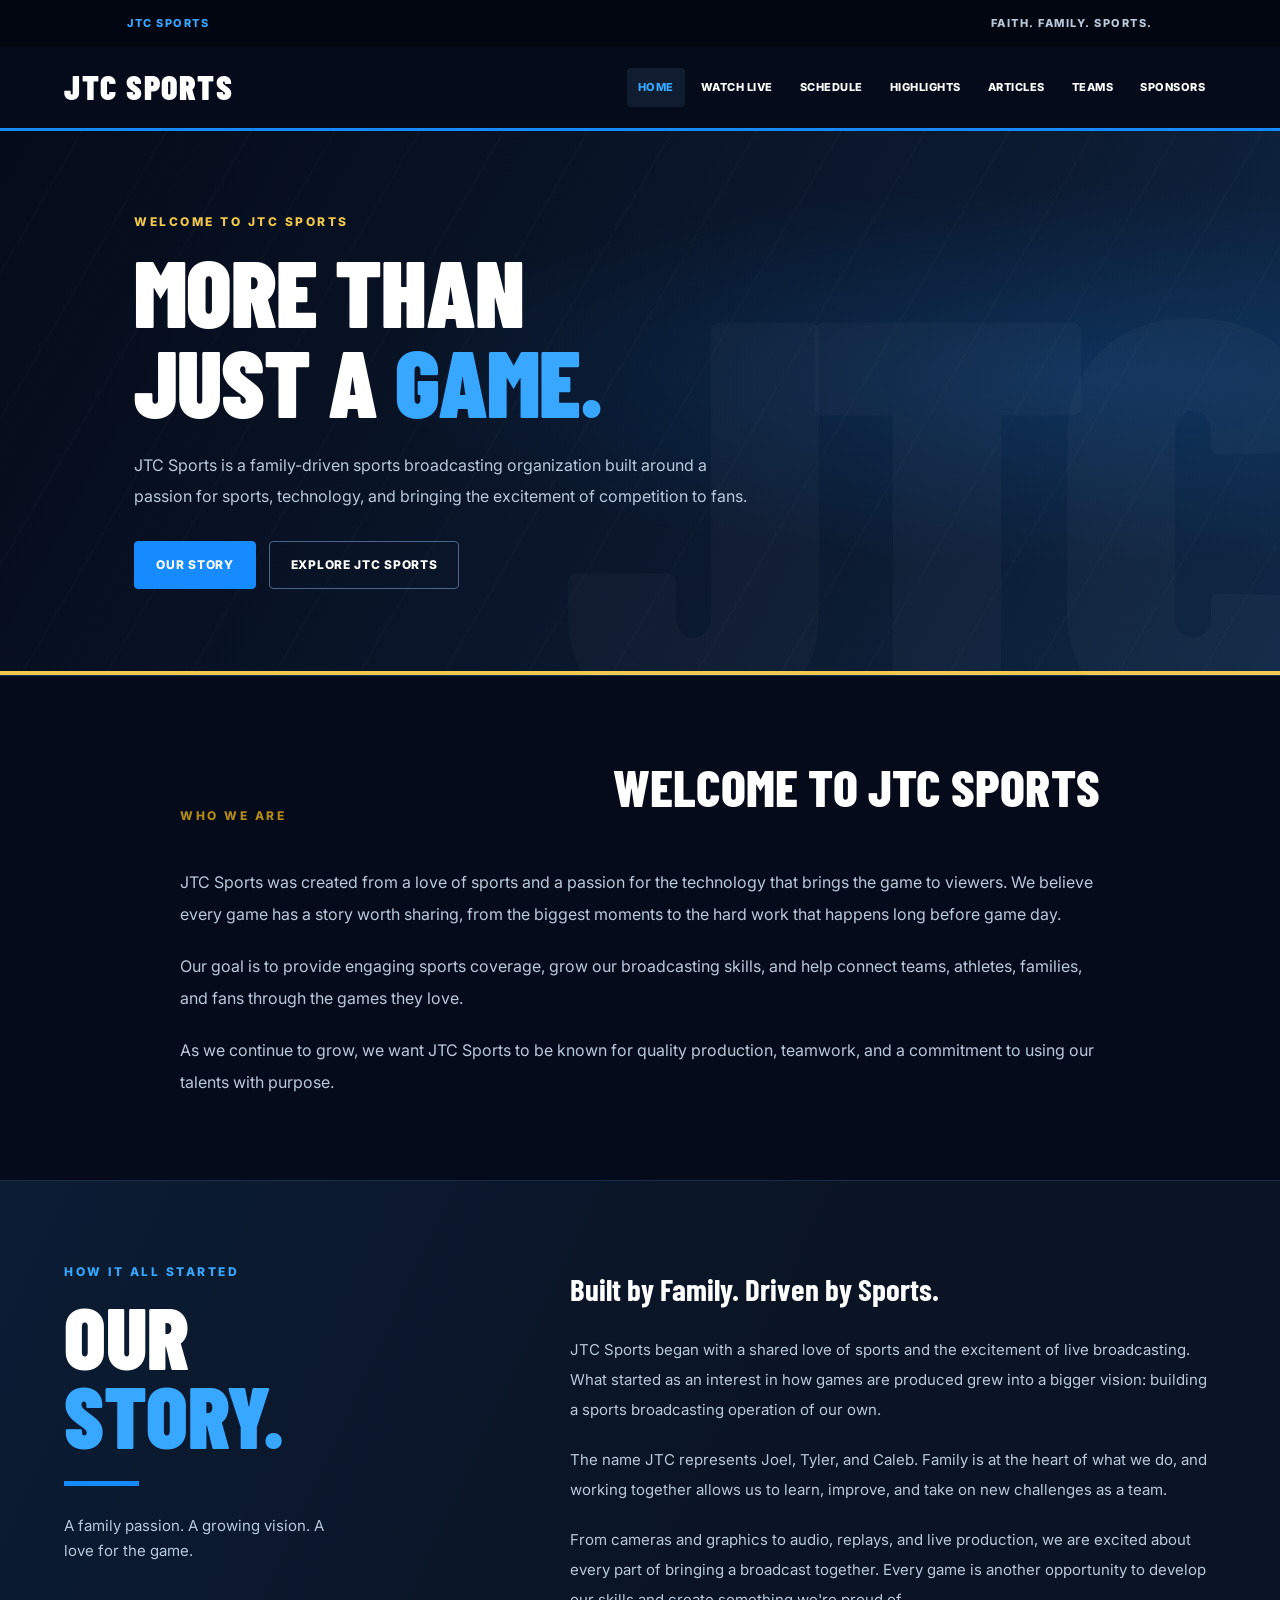
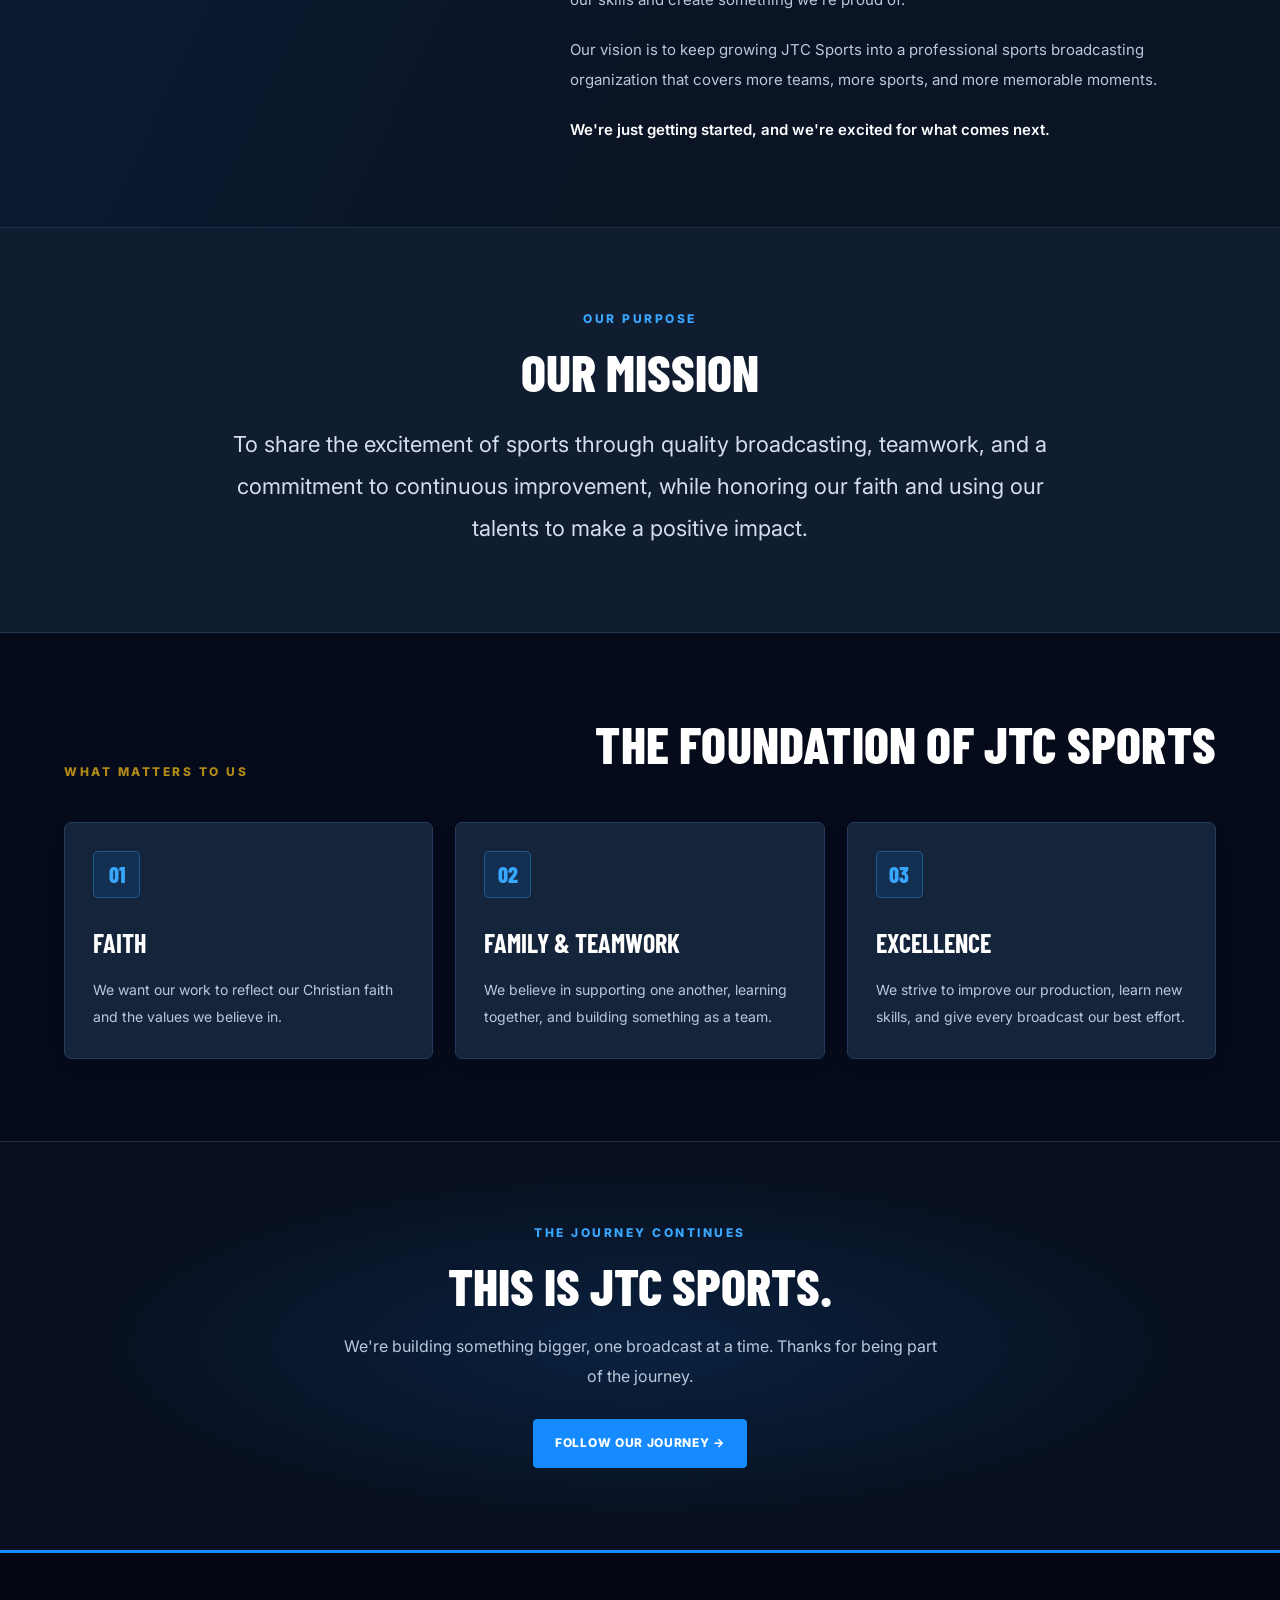
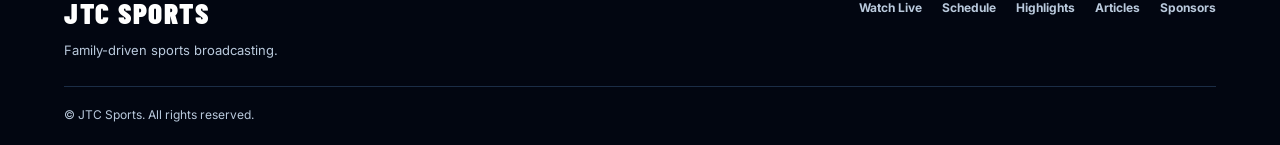
<file: index.html>
<!DOCTYPE html>
<html lang="en">
<head>
  <meta charset="UTF-8">
  <meta name="viewport" content="width=device-width, initial-scale=1.0">
  <meta name="theme-color" content="#050b1a">

  <title>JTC Sports | Our Story</title>

  <meta
    name="description"
    content="Learn about JTC Sports, our mission, our story, and our passion for sports broadcasting."
  >

  <link rel="preconnect" href="https://fonts.googleapis.com">
  <link rel="preconnect" href="https://fonts.gstatic.com" crossorigin>

  <link
    href="https://fonts.googleapis.com/css2?family=Barlow+Condensed:wght@600;700;800;900&family=Inter:wght@400;500;600;700;800&display=swap"
    rel="stylesheet"
  >

  <link rel="stylesheet" href="style.css">
</head>

<body>

  <!-- TOP BAR -->
  <div class="top-strip">
    <div class="container top-strip-inner">
      <span>JTC SPORTS</span>
      <span>FAITH. FAMILY. SPORTS.</span>
    </div>
  </div>

  <!-- HEADER -->
  <header class="site-header">
    <a class="brand" href="index.html" aria-label="JTC Sports Home">
      <span class="brand-name">JTC SPORTS</span>
    </a>

    <button
      class="mobile-menu-button"
      id="mobile-menu-button"
      type="button"
      aria-label="Toggle navigation"
      aria-expanded="false"
    >
      ☰ MENU
    </button>

    <nav class="main-nav" id="main-nav" aria-label="Main navigation">
      <a class="active" href="index.html">Home</a>
      <a href="watch-live.html">Watch Live</a>
      <a href="schedule.html">Schedule</a>
      <a href="highlights.html">Highlights</a>
      <a href="articles.html">Articles</a>
      <a href="teams.html">Teams</a>
      <a href="sponsors.html">Sponsors</a>
    </nav>
  </header>

  <main>

    <!-- INTRODUCTION -->
    <section class="hero">
      <div class="hero-overlay"></div>

      <div class="container hero-content">
        <p class="eyebrow">WELCOME TO JTC SPORTS</p>

        <h1>
          MORE THAN<br>
          JUST A <span>GAME.</span>
        </h1>

        <p class="hero-description">
          JTC Sports is a family-driven sports broadcasting organization
          built around a passion for sports, technology, and bringing
          the excitement of competition to fans.
        </p>

        <div class="hero-actions">
          <a class="button button-primary" href="#our-story">
            OUR STORY
          </a>

          <a class="button button-outline" href="watch-live.html">
            EXPLORE JTC SPORTS
          </a>
        </div>
      </div>
    </section>

    <!-- INTRODUCTION TO JTC SPORTS -->
    <section class="section">
      <div class="container intro-section">

        <div class="section-heading">
          <p class="eyebrow">WHO WE ARE</p>
          <h2>WELCOME TO JTC SPORTS</h2>
        </div>

        <div class="intro-copy">
          <p>
            JTC Sports was created from a love of sports and a passion
            for the technology that brings the game to viewers. We believe
            every game has a story worth sharing, from the biggest moments
            to the hard work that happens long before game day.
          </p>

          <p>
            Our goal is to provide engaging sports coverage, grow our
            broadcasting skills, and help connect teams, athletes,
            families, and fans through the games they love.
          </p>

          <p>
            As we continue to grow, we want JTC Sports to be known for
            quality production, teamwork, and a commitment to using our
            talents with purpose.
          </p>
        </div>

      </div>
    </section>

    <!-- OUR STORY -->
    <section class="section story-section" id="our-story">
      <div class="container story-layout">

        <div class="story-heading">
          <p class="eyebrow">HOW IT ALL STARTED</p>
          <h2>OUR<br><span>STORY.</span></h2>

          <div class="story-accent"></div>

          <p class="story-tagline">
            A family passion. A growing vision. A love for the game.
          </p>
        </div>

        <div class="story-copy">
          <h3>Built by Family. Driven by Sports.</h3>

          <p>
            JTC Sports began with a shared love of sports and the
            excitement of live broadcasting. What started as an interest
            in how games are produced grew into a bigger vision: building
            a sports broadcasting operation of our own.
          </p>

          <p>
            The name JTC represents Joel, Tyler, and Caleb. Family is at
            the heart of what we do, and working together allows us to
            learn, improve, and take on new challenges as a team.
          </p>

          <p>
            From cameras and graphics to audio, replays, and live
            production, we are excited about every part of bringing a
            broadcast together. Every game is another opportunity to
            develop our skills and create something we're proud of.
          </p>

          <p>
            Our vision is to keep growing JTC Sports into a professional
            sports broadcasting organization that covers more teams,
            more sports, and more memorable moments.
          </p>

          <p>
            We're just getting started, and we're excited for what
            comes next.
          </p>
        </div>

      </div>
    </section>

    <!-- OUR MISSION -->
    <section class="section mission-section">
      <div class="container mission-content">

        <p class="eyebrow">OUR PURPOSE</p>

        <h2>OUR MISSION</h2>

        <p class="mission-statement">
          To share the excitement of sports through quality broadcasting,
          teamwork, and a commitment to continuous improvement, while
          honoring our faith and using our talents to make a positive impact.
        </p>

      </div>
    </section>

    <!-- WHAT WE BELIEVE -->
    <section class="section values-section">
      <div class="container">

        <div class="section-heading">
          <p class="eyebrow">WHAT MATTERS TO US</p>
          <h2>THE FOUNDATION OF JTC SPORTS</h2>
        </div>

        <div class="game-grid">

          <article class="game-card value-card">
            <div class="feature-card-icon">01</div>
            <h3>FAITH</h3>
            <p>
              We want our work to reflect our Christian faith and
              the values we believe in.
            </p>
          </article>

          <article class="game-card value-card">
            <div class="feature-card-icon">02</div>
            <h3>FAMILY & TEAMWORK</h3>
            <p>
              We believe in supporting one another, learning together,
              and building something as a team.
            </p>
          </article>

          <article class="game-card value-card">
            <div class="feature-card-icon">03</div>
            <h3>EXCELLENCE</h3>
            <p>
              We strive to improve our production, learn new skills,
              and give every broadcast our best effort.
            </p>
          </article>

        </div>
      </div>
    </section>

    <!-- CLOSING -->
    <section class="section closing-section">
      <div class="container closing-content">

        <p class="eyebrow">THE JOURNEY CONTINUES</p>

        <h2>THIS IS JTC SPORTS.</h2>

        <p>
          We're building something bigger, one broadcast at a time.
          Thanks for being part of the journey.
        </p>

        <a
          class="button button-primary"
          href="https://www.youtube.com/@JTCSports78"
          target="_blank"
          rel="noopener noreferrer"
        >
          FOLLOW OUR JOURNEY →
        </a>

      </div>
    </section>

  </main>

  <!-- FOOTER -->
  <footer class="site-footer">
    <div class="container footer-content">

      <div>
        <a class="brand footer-brand" href="index.html">
          <span class="brand-name">JTC SPORTS</span>
        </a>

        <p class="footer-description">
          Family-driven sports broadcasting.
        </p>
      </div>

      <div class="footer-links">
        <a href="watch-live.html">Watch Live</a>
        <a href="schedule.html">Schedule</a>
        <a href="highlights.html">Highlights</a>
        <a href="articles.html">Articles</a>
        <a href="sponsors.html">Sponsors</a>
      </div>

      <div class="footer-bottom">
        <p>
          &copy; <span id="footer-year"></span> JTC Sports.
          All rights reserved.
        </p>
      </div>

    </div>
  </footer>

  <script src="script.js"></script>

  <script>
    const menuButton = document.getElementById("mobile-menu-button");
    const mainNav = document.getElementById("main-nav");

    if (menuButton && mainNav) {
      menuButton.addEventListener("click", () => {
        const isOpen = mainNav.classList.toggle("nav-open");
        menuButton.setAttribute("aria-expanded", String(isOpen));
      });
    }

    const footerYear = document.getElementById("footer-year");

    if (footerYear) {
      footerYear.textContent = new Date().getFullYear();
    }
  </script>

</body>
</html>
</file>
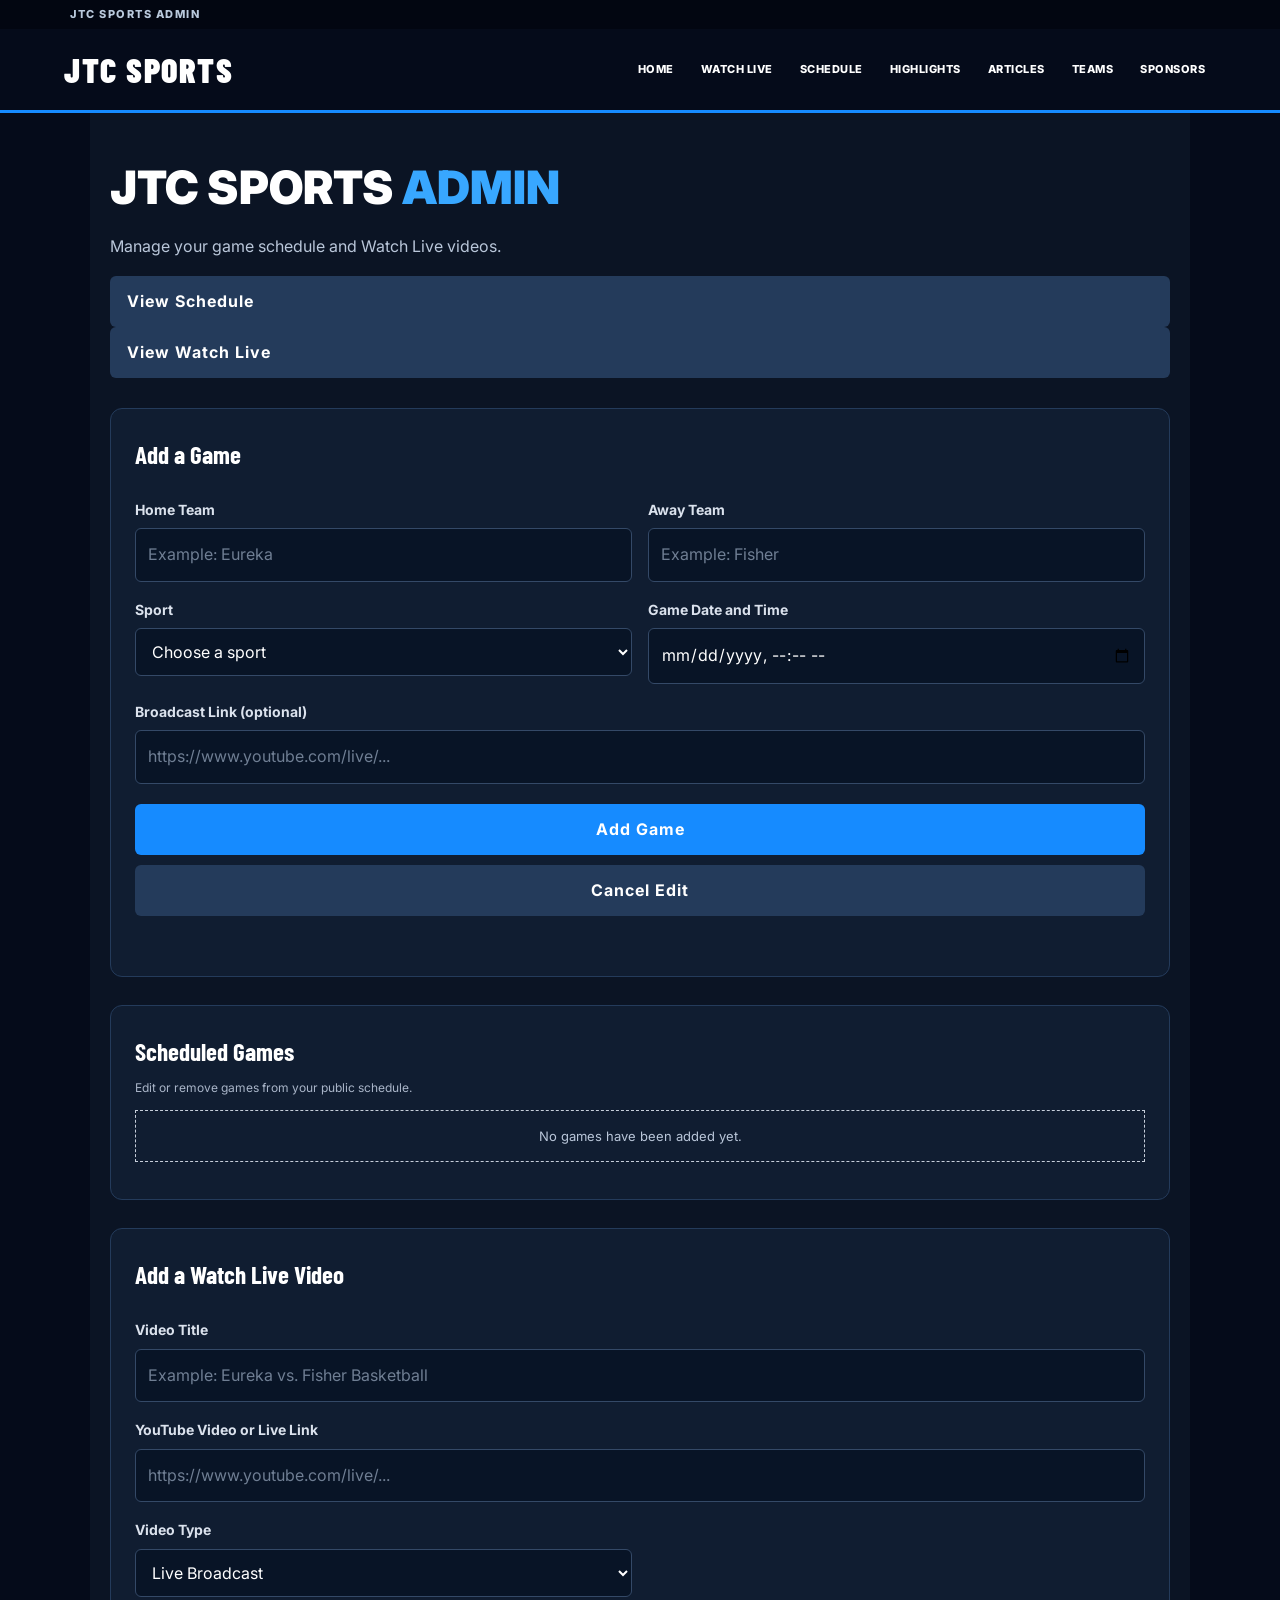
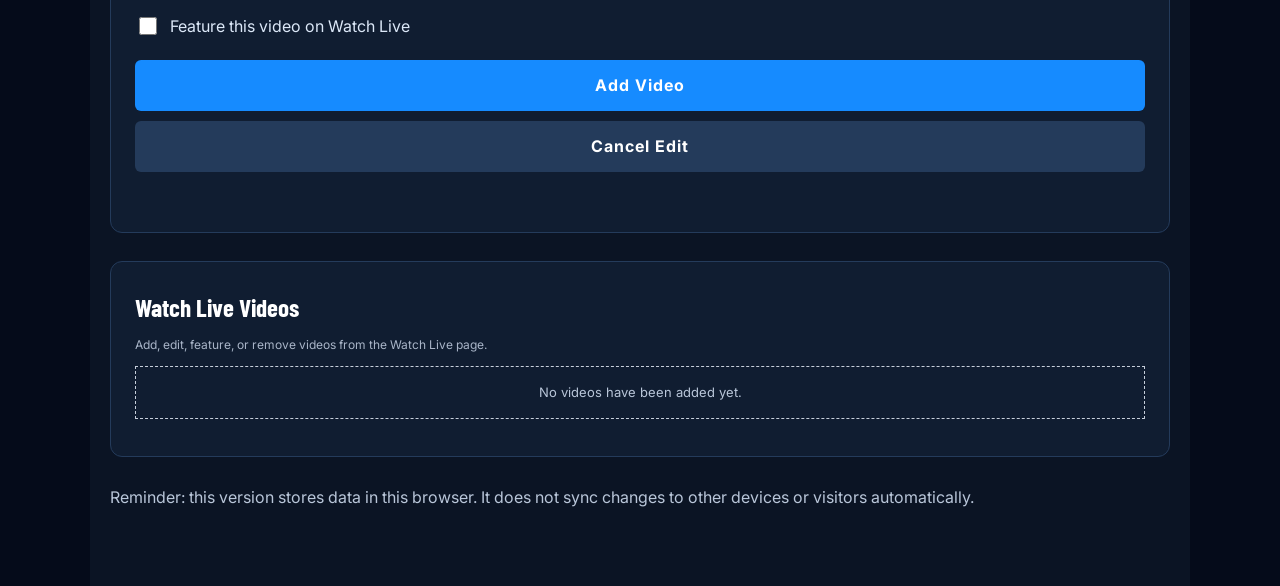
<file: admin.html>
<!DOCTYPE html>
<html lang="en">
<head>
  <meta charset="UTF-8">
  <meta name="viewport" content="width=device-width, initial-scale=1">
  <title>JTC Sports Admin</title>
  <link rel="stylesheet" href="style.css">

  <style>
    body {
      background: #050b1a;
      color: #fff;
    }

    .admin-page {
      max-width: 1100px;
      margin: auto;
      padding: 35px 20px 60px;
    }

    .admin-heading {
      margin-bottom: 30px;
    }

    .admin-heading h1 {
      font-size: clamp(32px, 5vw, 46px);
      font-weight: 900;
      margin-bottom: 8px;
    }

    .admin-heading p,
    .muted {
      color: #b9c6d9;
      line-height: 1.6;
    }

    .admin-panel {
      background: #101d31;
      border: 1px solid #243b5b;
      border-radius: 12px;
      padding: 24px;
      margin-bottom: 28px;
    }

    .admin-panel h2 {
      margin-top: 0;
      font-size: 25px;
    }

    .admin-form {
      display: grid;
      grid-template-columns: repeat(2, minmax(0, 1fr));
      gap: 16px;
    }

    .field {
      display: flex;
      flex-direction: column;
      gap: 7px;
      min-width: 0;
    }

    .field.full {
      grid-column: 1 / -1;
    }

    .field label {
      font-weight: bold;
      font-size: 14px;
    }

    .field input,
    .field select {
      width: 100%;
      box-sizing: border-box;
      padding: 12px;
      border-radius: 6px;
      border: 1px solid #344967;
      background: #081426;
      color: #fff;
      font: inherit;
    }

    .field input:focus,
    .field select:focus {
      outline: 2px solid #168bff;
      outline-offset: 1px;
    }

    .check-row {
      display: flex;
      gap: 10px;
      align-items: center;
      color: #dce8f8;
      grid-column: 1 / -1;
    }

    .check-row input {
      width: 18px;
      height: 18px;
      accent-color: #168bff;
    }

    .admin-actions {
      display: flex;
      gap: 10px;
      flex-wrap: wrap;
      grid-column: 1 / -1;
      margin-top: 4px;
    }

    .admin-button {
      border: 0;
      border-radius: 6px;
      background: #168bff;
      color: white;
      font: inherit;
      font-weight: bold;
      padding: 12px 17px;
      cursor: pointer;
      text-decoration: none;
      display: inline-block;
    }

    .admin-button:hover {
      background: #0872db;
    }

    .admin-button.secondary {
      background: #243b5b;
    }

    .admin-button.danger {
      background: #a82d3a;
    }

    .admin-button.small {
      padding: 8px 11px;
      font-size: 13px;
    }

    .admin-message {
      grid-column: 1 / -1;
      color: #8bcaff;
      min-height: 20px;
      margin: 0;
    }

    .admin-list {
      display: grid;
      gap: 12px;
    }

    .admin-item {
      background: #081426;
      border: 1px solid #243b5b;
      border-radius: 8px;
      padding: 17px;
      min-width: 0;
    }

    .admin-item h3 {
      margin: 0 0 8px;
      overflow-wrap: anywhere;
    }

    .admin-item p {
      color: #b9c6d9;
      line-height: 1.6;
      margin: 6px 0;
      overflow-wrap: anywhere;
    }

    .item-actions {
      display: flex;
      flex-wrap: wrap;
      gap: 8px;
      margin-top: 13px;
    }

    .status-label {
      display: inline-block;
      padding: 4px 8px;
      background: #183b61;
      color: #8bcaff;
      font-size: 12px;
      font-weight: bold;
      border-radius: 4px;
      margin: 0 5px 5px 0;
    }

    .empty-state {
      color: #b9c6d9;
      padding: 15px 0;
      line-height: 1.6;
    }

    @media (max-width: 650px) {
      .admin-page {
        padding: 25px 14px 45px;
      }

      .admin-panel {
        padding: 17px;
      }

      .admin-form {
        grid-template-columns: 1fr;
      }

      .field.full,
      .check-row,
      .admin-actions,
      .admin-message {
        grid-column: 1;
      }

      .admin-actions .admin-button {
        flex: 1 1 auto;
        text-align: center;
      }
    }
  </style>
</head>

<body>
  <div class="top-strip">JTC SPORTS ADMIN</div>

  <header class="site-header">
    <a class="brand" href="index.html">
      <span class="brand-name">JTC SPORTS</span>
    </a>

    <nav class="main-nav">
      <a href="index.html">Home</a>
      <a href="watch-live.html">Watch Live</a>
      <a href="schedule.html">Schedule</a>
      <a href="highlights.html">Highlights</a>
      <a href="articles.html">Articles</a>
      <a href="teams.html">Teams</a>
      <a href="sponsors.html">Sponsors</a>
    </nav>
  </header>

  <main class="admin-page">
    <section class="admin-heading">
      <h1>JTC SPORTS <span style="color:#38a7ff;">ADMIN</span></h1>
      <p>Manage your game schedule and Watch Live videos.</p>
      <a class="admin-button secondary" href="schedule.html">View Schedule</a>
      <a class="admin-button secondary" href="watch-live.html">View Watch Live</a>
    </section>

    <section class="admin-panel">
      <h2 id="game-form-heading">Add a Game</h2>

      <form id="game-form" class="admin-form">
        <div class="field">
          <label for="home-team">Home Team</label>
          <input id="home-team" required maxlength="100" placeholder="Example: Eureka">
        </div>

        <div class="field">
          <label for="away-team">Away Team</label>
          <input id="away-team" required maxlength="100" placeholder="Example: Fisher">
        </div>

        <div class="field">
          <label for="sport">Sport</label>
          <select id="sport" required>
            <option value="">Choose a sport</option>
            <option>Football</option>
            <option>Basketball</option>
            <option>Baseball</option>
            <option>Softball</option>
            <option>Volleyball</option>
            <option>Soccer</option>
            <option>Wrestling</option>
            <option>Other</option>
          </select>
        </div>

        <div class="field">
          <label for="game-date">Game Date and Time</label>
          <input id="game-date" type="datetime-local" required>
        </div>

        <div class="field full">
          <label for="broadcast-url">Broadcast Link (optional)</label>
          <input id="broadcast-url" type="url" placeholder="https://www.youtube.com/live/...">
        </div>

        <div class="admin-actions">
          <button class="admin-button" id="save-game-button" type="submit">Add Game</button>
          <button class="admin-button secondary" id="cancel-game-edit" type="button" hidden>Cancel Edit</button>
        </div>

        <p id="game-message" class="admin-message" role="status"></p>
      </form>
    </section>

    <section class="admin-panel">
      <h2>Scheduled Games</h2>
      <p class="muted">Edit or remove games from your public schedule.</p>
      <div id="game-list" class="admin-list"></div>
    </section>

    <section class="admin-panel">
      <h2 id="video-form-heading">Add a Watch Live Video</h2>

      <form id="video-form" class="admin-form">
        <div class="field full">
          <label for="video-title">Video Title</label>
          <input id="video-title" required maxlength="150" placeholder="Example: Eureka vs. Fisher Basketball">
        </div>

        <div class="field full">
          <label for="video-url">YouTube Video or Live Link</label>
          <input id="video-url" type="url" required placeholder="https://www.youtube.com/live/...">
        </div>

        <div class="field">
          <label for="video-type">Video Type</label>
          <select id="video-type">
            <option value="live">Live Broadcast</option>
            <option value="replay">Replay</option>
            <option value="highlight">Highlight</option>
          </select>
        </div>

        <label class="check-row">
          <input id="video-featured" type="checkbox">
          Feature this video on Watch Live
        </label>

        <div class="admin-actions">
          <button class="admin-button" id="save-video-button" type="submit">Add Video</button>
          <button class="admin-button secondary" id="cancel-video-edit" type="button" hidden>Cancel Edit</button>
        </div>

        <p id="video-message" class="admin-message" role="status"></p>
      </form>
    </section>

    <section class="admin-panel">
      <h2>Watch Live Videos</h2>
      <p class="muted">Add, edit, feature, or remove videos from the Watch Live page.</p>
      <div id="admin-video-list" class="admin-list"></div>
    </section>

    <p class="muted">
      Reminder: this version stores data in this browser. It does not sync changes
      to other devices or visitors automatically.
    </p>
  </main>

  <script src="admin.js"></script>
</body>
</html>
</file>
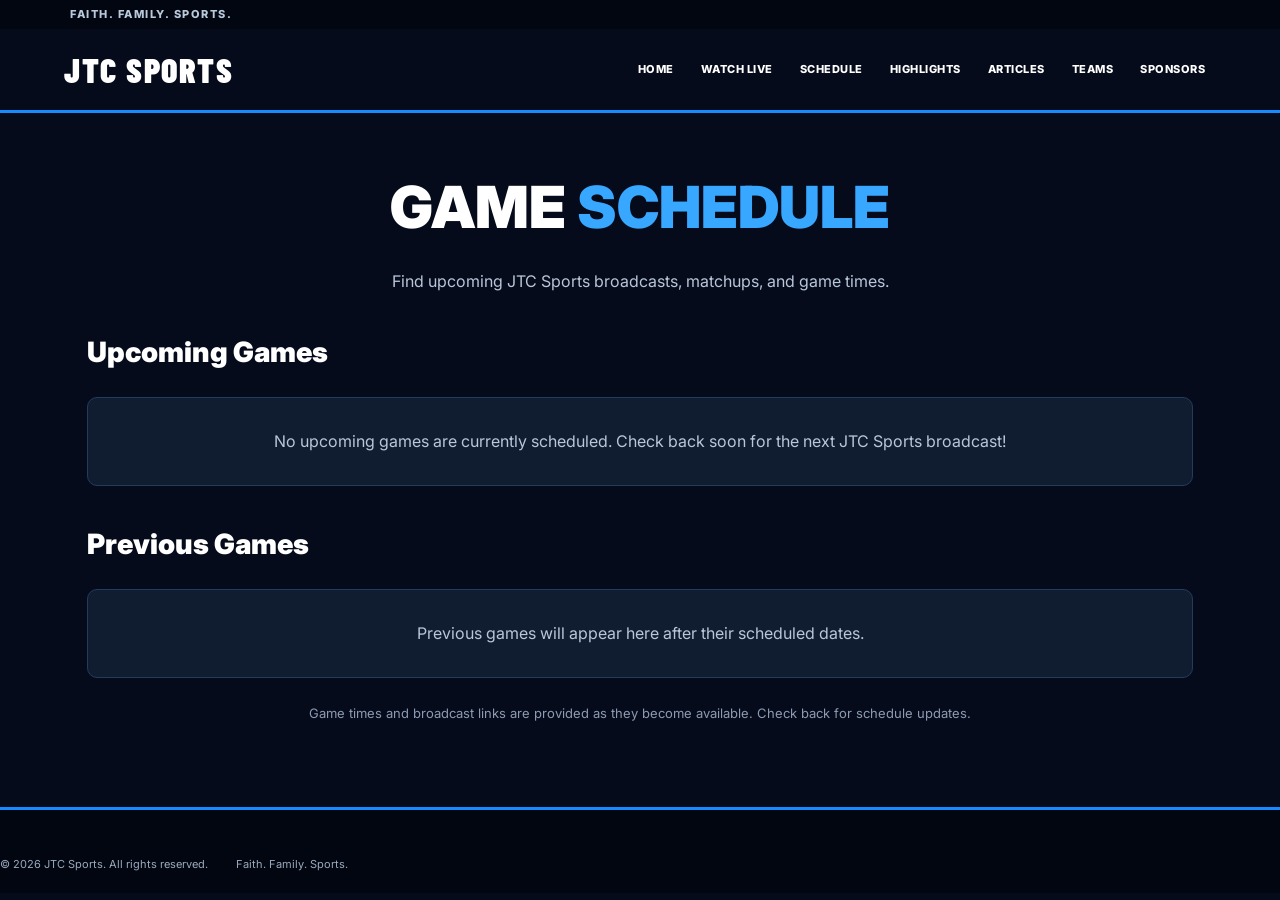
<file: schedule.html>
<!DOCTYPE html>
<html lang="en">
<head>
  <meta charset="UTF-8">
  <meta name="viewport" content="width=device-width, initial-scale=1">
  <title>Game Schedule | JTC Sports</title>
  <link rel="stylesheet" href="style.css">

  <style>
    body {
      background: #050b1a;
      color: #fff;
    }

    .schedule-page {
      max-width: 1150px;
      margin: auto;
      padding: 45px 22px 70px;
    }

    .schedule-heading {
      text-align: center;
      margin-bottom: 35px;
    }

    .schedule-heading h1 {
      font-size: clamp(36px, 6vw, 58px);
      font-weight: 900;
      margin-bottom: 12px;
    }

    .schedule-heading p {
      color: #b9c6d9;
      line-height: 1.6;
    }

    .schedule-section-title {
      font-size: 28px;
      font-weight: 900;
      margin: 35px 0 20px;
    }

    .schedule-list {
      display: grid;
      gap: 18px;
    }

    .game-card {
      background: #101d31;
      border: 1px solid #243b5b;
      border-left: 5px solid #168bff;
      border-radius: 10px;
      padding: 22px;
      min-width: 0;
    }

    .game-sport {
      display: inline-block;
      background: #183b61;
      color: #8bcaff;
      padding: 6px 10px;
      border-radius: 4px;
      font-size: 12px;
      font-weight: bold;
      text-transform: uppercase;
      letter-spacing: 1px;
    }

    .game-matchup {
      display: grid;
      grid-template-columns: 1fr auto 1fr;
      align-items: center;
      gap: 15px;
      margin: 22px 0;
    }

    .team-name {
      font-size: clamp(17px, 3vw, 25px);
      font-weight: 900;
      overflow-wrap: anywhere;
    }

    .team-name:last-child {
      text-align: right;
    }

    .versus {
      color: #38a7ff;
      font-size: 14px;
      font-weight: 900;
    }

    .game-date {
      color: #b9c6d9;
      font-size: 14px;
      line-height: 1.7;
    }

    .game-actions {
      display: flex;
      flex-wrap: wrap;
      gap: 10px;
      margin-top: 18px;
    }

    .schedule-button {
      display: inline-block;
      padding: 11px 17px;
      background: #168bff;
      color: white;
      text-decoration: none;
      font-weight: bold;
      border-radius: 5px;
      text-align: center;
    }

    .schedule-button:hover {
      background: #0872db;
    }

    .schedule-button.secondary {
      background: #1b2d46;
      border: 1px solid #344967;
    }

    .schedule-button.secondary:hover {
      background: #263f60;
    }

    .empty-message {
      padding: 30px 20px;
      text-align: center;
      color: #b9c6d9;
      background: #101d31;
      border: 1px solid #243b5b;
      border-radius: 10px;
      line-height: 1.7;
    }

    .schedule-note {
      text-align: center;
      color: #8c9bb1;
      font-size: 13px;
      margin-top: 25px;
      line-height: 1.6;
    }

    @media (max-width: 560px) {
      .schedule-page {
        padding: 30px 14px 45px;
      }

      .game-card {
        padding: 17px;
      }

      .game-matchup {
        gap: 8px;
      }

      .game-actions {
        flex-direction: column;
      }

      .schedule-button {
        box-sizing: border-box;
        width: 100%;
      }

      .schedule-section-title {
        font-size: 24px;
      }
    }
  </style>
</head>

<body>
  <div class="top-strip">FAITH. FAMILY. SPORTS.</div>

  <header class="site-header">
    <a class="brand" href="index.html">
      <span class="brand-name">JTC SPORTS</span>
    </a>

    <button
      class="mobile-menu-button"
      id="mobile-menu-button"
      type="button"
      aria-label="Open navigation menu"
      aria-expanded="false">
      ☰
    </button>

    <nav class="main-nav" id="main-nav">
      <a href="index.html">Home</a>
      <a href="watch-live.html">Watch Live</a>
      <a href="schedule.html" aria-current="page">Schedule</a>
      <a href="highlights.html">Highlights</a>
      <a href="articles.html">Articles</a>
      <a href="teams.html">Teams</a>
      <a href="sponsors.html">Sponsors</a>
    </nav>
  </header>

  <main class="schedule-page">
    <section class="schedule-heading">
      <h1>GAME <span style="color:#38a7ff;">SCHEDULE</span></h1>
      <p>
        Find upcoming JTC Sports broadcasts, matchups, and game times.
      </p>
    </section>

    <section>
      <h2 class="schedule-section-title">Upcoming Games</h2>

      <div id="upcoming-games" class="schedule-list"></div>

      <p id="no-upcoming-games" class="empty-message" hidden>
        No upcoming games are currently scheduled.
        Check back soon for the next JTC Sports broadcast!
      </p>
    </section>

    <section>
      <h2 class="schedule-section-title">Previous Games</h2>

      <div id="previous-games" class="schedule-list"></div>

      <p id="no-previous-games" class="empty-message" hidden>
        Previous games will appear here after their scheduled dates.
      </p>
    </section>

    <p class="schedule-note">
      Game times and broadcast links are provided as they become available.
      Check back for schedule updates.
    </p>
  </main>

  <footer class="site-footer">
    <p>&copy; <span id="footer-year"></span> JTC Sports. All rights reserved.</p>
    <p>Faith. Family. Sports.</p>
  </footer>

  <script>
    const GAME_STORAGE_KEY = "jtcSportsGames";

    function loadGames() {
      try {
        const saved = localStorage.getItem(GAME_STORAGE_KEY);
        const games = JSON.parse(saved || "[]");

        return Array.isArray(games) ? games : [];
      } catch (error) {
        console.error("Could not load scheduled games:", error);
        return [];
      }
    }

    function getGameDate(game) {
      if (!game.date) return null;

      // Supports both YYYY-MM-DD and datetime-local values.
      const date = new Date(game.date);

      return Number.isNaN(date.getTime()) ? null : date;
    }

    function formatGameDate(game) {
      const date = getGameDate(game);

      if (!date) return "Date to be announced";

      const includesTime = game.date.includes("T");

      const options = {
        weekday: "long",
        month: "long",
        day: "numeric",
        year: "numeric"
      };

      if (includesTime) {
        options.hour = "numeric";
        options.minute = "2-digit";
      }

      return date.toLocaleString("en-US", options);
    }

    function createGameCard(game) {
      const card = document.createElement("article");
      card.className = "game-card";

      const sport = document.createElement("span");
      sport.className = "game-sport";
      sport.textContent = game.sport || "Sports";
      card.appendChild(sport);

      const matchup = document.createElement("div");
      matchup.className = "game-matchup";

      const home = document.createElement("div");
      home.className = "team-name";
      home.textContent = game.homeTeam || "Home Team";

      const versus = document.createElement("span");
      versus.className = "versus";
      versus.textContent = "VS";

      const away = document.createElement("div");
      away.className = "team-name";
      away.textContent = game.awayTeam || "Away Team";

      matchup.append(home, versus, away);
      card.appendChild(matchup);

      const date = document.createElement("p");
      date.className = "game-date";
      date.textContent = formatGameDate(game);
      card.appendChild(date);

      const actions = document.createElement("div");
      actions.className = "game-actions";

      if (game.broadcastUrl) {
        try {
          const url = new URL(game.broadcastUrl);

          if (["https:", "http:"].includes(url.protocol)) {
            const link = document.createElement("a");
            link.className = "schedule-button";
            link.href = url.href;
            link.target = "_blank";
            link.rel = "noopener noreferrer";
            link.textContent = "Watch Broadcast";
            actions.appendChild(link);
          }
        } catch (error) {
          // Skip invalid broadcast links.
        }
      }

      const allBroadcasts = document.createElement("a");
      allBroadcasts.className = "schedule-button secondary";
      allBroadcasts.href = "watch-live.html";
      allBroadcasts.textContent = "Watch JTC Sports";
      actions.appendChild(allBroadcasts);

      card.appendChild(actions);

      return card;
    }

    function renderSchedule() {
      const games = loadGames();
      const now = new Date();

      const upcomingContainer =
        document.getElementById("upcoming-games");

      const previousContainer =
        document.getElementById("previous-games");

      const noUpcoming =
        document.getElementById("no-upcoming-games");

      const noPrevious =
        document.getElementById("no-previous-games");

      upcomingContainer.replaceChildren();
      previousContainer.replaceChildren();

      const upcoming = [];
      const previous = [];

      games.forEach(game => {
        const date = getGameDate(game);

        if (!date || date >= now) {
          upcoming.push(game);
        } else {
          previous.push(game);
        }
      });

      upcoming.sort((a, b) => {
        const dateA = getGameDate(a);
        const dateB = getGameDate(b);

        if (!dateA) return 1;
        if (!dateB) return -1;

        return dateA - dateB;
      });

      previous.sort((a, b) => {
        return (getGameDate(b)?.getTime() || 0) -
               (getGameDate(a)?.getTime() || 0);
      });

      upcoming.forEach(game => {
        upcomingContainer.appendChild(createGameCard(game));
      });

      previous.forEach(game => {
        previousContainer.appendChild(createGameCard(game));
      });

      noUpcoming.hidden = upcoming.length > 0;
      noPrevious.hidden = previous.length > 0;
    }

    const menuButton =
      document.getElementById("mobile-menu-button");

    const navigation =
      document.getElementById("main-nav");

    if (menuButton && navigation) {
      menuButton.addEventListener("click", function () {
        const isOpen = navigation.classList.toggle("active");

        menuButton.setAttribute(
          "aria-expanded",
          String(isOpen)
        );
      });
    }

    document.getElementById("footer-year").textContent =
      new Date().getFullYear();

    renderSchedule();

    // Refresh if games are changed in another tab in the same browser.
    window.addEventListener("storage", function (event) {
      if (event.key === GAME_STORAGE_KEY) {
        renderSchedule();
      }
    });
  </script>
</body>
</html>
</file>
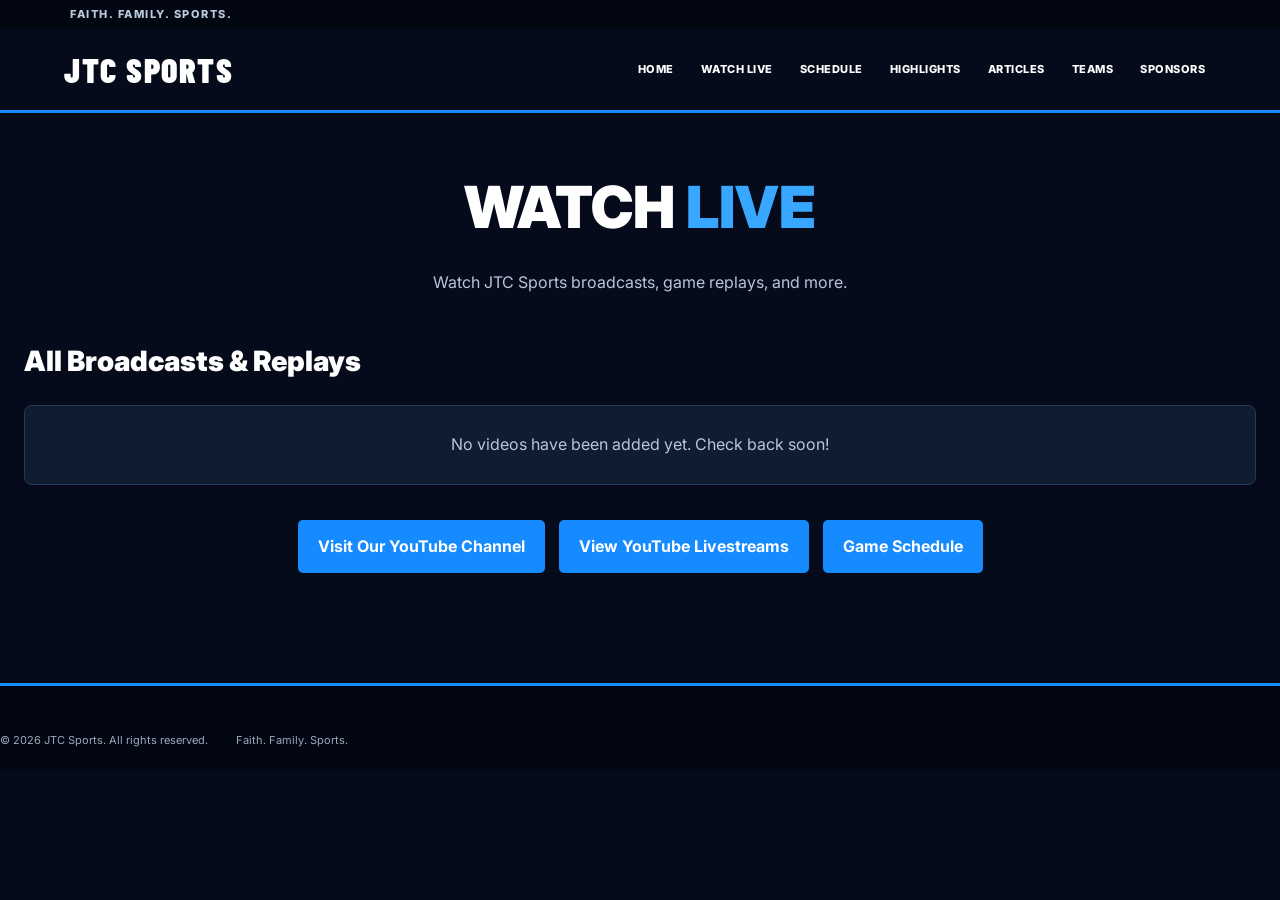
<file: watch-live.html>
<!DOCTYPE html>
<html lang="en">
<head>
  <meta charset="UTF-8">
  <meta name="viewport" content="width=device-width, initial-scale=1">
  <title>Watch Live | JTC Sports</title>
  <link rel="stylesheet" href="style.css">

  <style>
    body {
      background: #050b1a;
      color: #fff;
    }

    .watch-page {
      max-width: 1400px;
      margin: auto;
      padding: 45px 24px 70px;
    }

    .watch-heading {
      text-align: center;
      margin-bottom: 35px;
    }

    .watch-heading h1 {
      font-size: clamp(36px, 6vw, 58px);
      font-weight: 900;
      margin-bottom: 12px;
    }

    .watch-heading p,
    .video-type {
      color: #b9c6d9;
    }

    .section-title {
      margin-top: 42px;
      margin-bottom: 20px;
      font-size: 28px;
      font-weight: 900;
    }

    /* Three videos per row on desktop */
    .video-grid {
      display: grid;
      grid-template-columns: repeat(3, minmax(0, 1fr));
      gap: 22px;
      margin-top: 20px;
      align-items: start;
    }

    .video-card {
      min-width: 0;
      overflow: hidden;
      background: #101d31;
      border: 1px solid #243b5b;
      border-radius: 10px;
    }

    .video-player {
      width: 100%;
      aspect-ratio: 16 / 9;
      background: #000;
      overflow: hidden;
    }

    .video-player iframe {
      width: 100%;
      height: 100%;
      border: 0;
      display: block;
    }

    .video-card .video-player {
      border-radius: 0;
    }

    .video-card h3 {
      margin: 14px 14px 8px;
      font-size: 17px;
      line-height: 1.4;
      overflow-wrap: anywhere;
    }

    .video-card .video-type {
      margin: 0 14px 15px;
      font-size: 13px;
    }

    /* Featured broadcast */
    #featured-video {
      max-width: 900px;
      margin: 0 auto;
    }

    #featured-video .video-player {
      border-radius: 10px;
    }

    /* Buttons */
    .watch-buttons {
      display: flex;
      flex-wrap: wrap;
      justify-content: center;
      gap: 14px;
      margin: 35px 0 40px;
    }

    .watch-button {
      display: inline-block;
      padding: 13px 20px;
      background: #168bff;
      color: white;
      text-decoration: none;
      font-weight: bold;
      border-radius: 5px;
      text-align: center;
      transition: background 0.2s ease;
    }

    .watch-button:hover {
      background: #0872db;
    }

    .empty-message {
      padding: 25px;
      background: #101d31;
      border: 1px solid #243b5b;
      border-radius: 8px;
      color: #b9c6d9;
      text-align: center;
    }

    /* Two videos per row on tablets */
    @media (max-width: 850px) {
      .video-grid {
        grid-template-columns: repeat(2, minmax(0, 1fr));
        gap: 16px;
      }

      .watch-page {
        padding: 35px 18px 55px;
      }
    }

    /* One video per row on phones */
    @media (max-width: 560px) {
      .video-grid {
        grid-template-columns: minmax(0, 1fr);
        gap: 20px;
      }

      .watch-page {
        padding: 28px 14px 45px;
      }

      .section-title {
        font-size: 24px;
      }

      .watch-buttons {
        flex-direction: column;
      }

      .watch-button {
        width: 100%;
        box-sizing: border-box;
      }
    }
  </style>
</head>

<body>

  <div class="top-strip">FAITH. FAMILY. SPORTS.</div>

  <header class="site-header">
    <a class="brand" href="index.html">
      <span class="brand-name">JTC SPORTS</span>
    </a>

    <button
      class="mobile-menu-button"
      id="mobile-menu-button"
      type="button"
      aria-label="Open navigation menu"
      aria-expanded="false">
      ☰
    </button>

    <nav class="main-nav" id="main-nav">
      <a href="index.html">Home</a>
      <a href="watch-live.html" aria-current="page">Watch Live</a>
      <a href="schedule.html">Schedule</a>
      <a href="highlights.html">Highlights</a>
      <a href="articles.html">Articles</a>
      <a href="teams.html">Teams</a>
      <a href="sponsors.html">Sponsors</a>
    </nav>
  </header>

  <main class="watch-page">

    <section class="watch-heading">
      <h1>WATCH <span style="color:#38a7ff;">LIVE</span></h1>
      <p>Watch JTC Sports broadcasts, game replays, and more.</p>
    </section>

    <section id="featured-section" hidden>
      <h2 class="section-title">Featured Broadcast</h2>
      <div id="featured-video"></div>
    </section>

    <section>
      <h2 class="section-title">All Broadcasts &amp; Replays</h2>

      <div id="video-library" class="video-grid"></div>

      <p id="empty-videos" class="empty-message">
        No videos have been added yet. Check back soon!
      </p>
    </section>

    <div class="watch-buttons">
      <a
        class="watch-button"
        href="https://www.youtube.com/@JTCSports78"
        target="_blank"
        rel="noopener noreferrer">
        Visit Our YouTube Channel
      </a>

      <a
        class="watch-button"
        href="https://www.youtube.com/@JTCSports78/streams"
        target="_blank"
        rel="noopener noreferrer">
        View YouTube Livestreams
      </a>

      <a class="watch-button" href="schedule.html">
        Game Schedule
      </a>
    </div>

  </main>

  <footer class="site-footer">
    <p>&copy; <span id="footer-year"></span> JTC Sports. All rights reserved.</p>
    <p>Faith. Family. Sports.</p>
  </footer>

  <script>
    const STORAGE_KEY = "jtcSportsVideos";

    function loadVideos() {
      try {
        const videos = JSON.parse(
          localStorage.getItem(STORAGE_KEY) || "[]"
        );

        return Array.isArray(videos) ? videos : [];
      } catch (error) {
        console.error("Could not load videos:", error);
        return [];
      }
    }

    function createPlayer(video, featured) {
      const wrapper = document.createElement("div");

      if (!featured) {
        wrapper.className = "video-card";
      }

      const player = document.createElement("div");
      player.className = "video-player";

      const iframe = document.createElement("iframe");

      iframe.src =
        "https://www.youtube-nocookie.com/embed/" +
        encodeURIComponent(video.videoId);

      iframe.title = video.title || "JTC Sports broadcast";
      iframe.loading = "lazy";

      iframe.allow =
        "accelerometer; autoplay; clipboard-write; encrypted-media; " +
        "gyroscope; picture-in-picture; web-share";

      iframe.referrerPolicy = "strict-origin-when-cross-origin";
      iframe.allowFullscreen = true;

      player.appendChild(iframe);
      wrapper.appendChild(player);

      if (!featured) {
        const title = document.createElement("h3");
        title.textContent = video.title || "JTC Sports Broadcast";
        wrapper.appendChild(title);

        const type = document.createElement("p");
        type.className = "video-type";
        type.textContent = video.type || "Broadcast";
        wrapper.appendChild(type);
      }

      return wrapper;
    }

    function renderVideos() {
      const videos = loadVideos();

      const featuredSection =
        document.getElementById("featured-section");

      const featuredContainer =
        document.getElementById("featured-video");

      const library =
        document.getElementById("video-library");

      const empty =
        document.getElementById("empty-videos");

      featuredContainer.replaceChildren();
      library.replaceChildren();

      const featured = videos.find(video => video.featured);

      if (featured && featured.videoId) {
        featuredSection.hidden = false;

        featuredContainer.appendChild(
          createPlayer(featured, true)
        );
      } else {
        featuredSection.hidden = true;
      }

      videos.forEach(video => {
        if (!video.videoId) {
          return;
        }

        if (!featured || video.id !== featured.id) {
          library.appendChild(createPlayer(video, false));
        }
      });

      empty.hidden = library.children.length > 0;
    }

    /* Mobile navigation */
    const menuButton =
      document.getElementById("mobile-menu-button");

    const navigation =
      document.getElementById("main-nav");

    if (menuButton && navigation) {
      menuButton.addEventListener("click", function () {
        const isOpen = navigation.classList.toggle("active");

        menuButton.setAttribute(
          "aria-expanded",
          String(isOpen)
        );
      });
    }

    /* Footer year */
    document.getElementById("footer-year").textContent =
      new Date().getFullYear();

    /* Load the videos managed through the Admin page */
    renderVideos();

    /* Refresh the video list when local storage changes in another tab */
    window.addEventListener("storage", function (event) {
      if (event.key === STORAGE_KEY) {
        renderVideos();
      }
    });
  </script>

</body>
</html>
</file>
<file: style.css>
@import url('https://fonts.googleapis.com/css2?family=Barlow+Condensed:wght@500;600;700;800;900&family=Inter:wght@400;500;600;700;800&display=swap');

:root {
  --navy: #0b1424;
  --navy-2: #101d31;
  --panel: #14243b;
  --gold: #f2c94c;
  --gold-dark: #d9ac25;
  --white: #ffffff;
  --paper: #f3f5f8;
  --ink: #142035;
  --muted: #a9b5c8;
  --line: rgba(255,255,255,.13);
  --light-line: #dce2eb;
  --heading: "Barlow Condensed", Impact, sans-serif;
  --body: "Inter", Arial, sans-serif;
}

* { box-sizing: border-box; }

html { scroll-behavior: smooth; scroll-padding-top: 90px; }

body {
  margin: 0;
  font-family: var(--body);
  color: var(--ink);
  background: var(--paper);
  line-height: 1.6;
}

a { color: inherit; text-decoration: none; }
button, input, select { font: inherit; }
button, a { -webkit-tap-highlight-color: transparent; }

.top-strip {
  min-height: 29px;
  padding: 5px 5.5%;
  background: var(--gold);
  color: var(--navy);
  display: flex;
  justify-content: space-between;
  align-items: center;
  gap: 12px;
  font-size: 10px;
  font-weight: 800;
  letter-spacing: 1.8px;
}

.site-header {
  height: 84px;
  padding: 0 5.5%;
  background: var(--navy);
  color: var(--white);
  display: flex;
  align-items: center;
  justify-content: space-between;
  gap: 28px;
  border-bottom: 1px solid var(--line);
  position: sticky;
  top: 0;
  z-index: 20;
}

.brand {
  display: inline-flex;
  align-items: center;
  gap: 10px;
  flex-shrink: 0;
}

.brand-mark {
  color: var(--gold);
  font-family: var(--heading);
  font-size: 39px;
  font-weight: 900;
  letter-spacing: -2px;
  line-height: 1;
}

.brand-name {
  font-family: var(--heading);
  font-size: 23px;
  font-weight: 800;
  letter-spacing: 2px;
}

.brand-dot { color: var(--gold); }

.main-nav {
  display: flex;
  align-items: center;
  justify-content: flex-end;
  gap: clamp(12px, 1.8vw, 26px);
}

.main-nav a {
  color: #c5cedc;
  font-size: 11px;
  font-weight: 700;
  letter-spacing: .7px;
  text-transform: uppercase;
  transition: color .2s;
}

.main-nav a:hover,
.main-nav a.active { color: var(--gold); }

.main-nav .nav-admin {
  border: 1px solid #526078;
  border-radius: 4px;
  padding: 10px 13px;
  color: var(--white);
}

.menu-toggle {
  display: none;
  border: 1px solid var(--line);
  background: transparent;
  color: var(--white);
  padding: 8px 12px;
  border-radius: 4px;
  cursor: pointer;
}

.hero {
  min-height: 565px;
  position: relative;
  display: flex;
  align-items: center;
  overflow: hidden;
  color: var(--white);
  background:
    radial-gradient(ellipse at 76% 44%, rgba(40,72,111,.5), transparent 38%),
    linear-gradient(115deg, #0b1424 15%, #101f35 67%, #0b1424 100%);
}

.hero::before {
  content: "JTC";
  position: absolute;
  right: -1.5%;
  bottom: -20%;
  font-family: var(--heading);
  font-size: clamp(260px, 45vw, 640px);
  font-weight: 900;
  letter-spacing: -30px;
  line-height: 1;
  color: rgba(255,255,255,.025);
  pointer-events: none;
}

.hero::after {
  content: "";
  position: absolute;
  inset: 0;
  background: repeating-linear-gradient(
    120deg, transparent 0, transparent 70px,
    rgba(255,255,255,.018) 71px, transparent 73px
  );
  pointer-events: none;
}

.hero-overlay { position: absolute; inset: 0; border-bottom: 4px solid var(--gold); }

.hero-content {
  width: min(760px, 100%);
  position: relative;
  z-index: 1;
  padding: 82px 5.5% 100px;
}

.eyebrow {
  margin: 0 0 14px;
  font-size: 10px;
  font-weight: 800;
  letter-spacing: 2.3px;
  text-transform: uppercase;
}

.hero .eyebrow { color: var(--gold); }
.eyebrow-line { display: inline-block; width: 28px; height: 2px; background: var(--gold); margin: 0 10px 3px 0; }

h1, h2, h3, p { margin-top: 0; }

.hero h1 {
  margin: 0;
  font-family: var(--heading);
  font-size: clamp(66px, 9vw, 116px);
  font-weight: 900;
  letter-spacing: -1px;
  line-height: .86;
  text-transform: uppercase;
}

.hero h1 span { color: var(--gold); }

.hero-copy {
  max-width: 510px;
  margin: 27px 0 29px;
  color: #c1ccdc;
  font-size: 14px;
  line-height: 1.9;
}

.hero-actions { display: flex; flex-wrap: wrap; gap: 12px; }

.button {
  min-height: 47px;
  padding: 13px 18px;
  display: inline-flex;
  align-items: center;
  justify-content: center;
  gap: 15px;
  border: 1px solid transparent;
  border-radius: 3px;
  font-size: 10px;
  font-weight: 800;
  letter-spacing: 1px;
  text-align: center;
  cursor: pointer;
  transition: transform .2s, background .2s;
}

.button:hover { transform: translateY(-2px); }
.button-gold { background: var(--gold); color: var(--navy); }
.button-gold:hover { background: #ffdb66; }
.button-outline { border-color: #68768c; color: var(--white); background: transparent; }
.button-outline:hover { border-color: var(--gold); color: var(--gold); }

.hero-bottom {
  position: absolute;
  z-index: 2;
  left: 5.5%;
  right: 5.5%;
  bottom: 22px;
  display: flex;
  justify-content: space-between;
  gap: 12px;
  color: #9ba9bd;
  font-size: 9px;
  font-weight: 800;
  letter-spacing: 1.4px;
}

.hero-bottom b { color: var(--gold); margin-left: 6px; }

.section { padding: 82px 5.5%; }
.section-dark { background: var(--navy); color: var(--white); }
.section-light { background: var(--paper); color: var(--ink); }

.section-heading {
  display: flex;
  align-items: flex-end;
  justify-content: space-between;
  gap: 20px;
  margin-bottom: 32px;
}

.section-heading .eyebrow { color: #b18a17; margin-bottom: 7px; }
.section-dark .section-heading .eyebrow { color: var(--gold); }

.section-heading h2,
.sponsor-section h2,
.admin-title {
  margin: 0;
  font-family: var(--heading);
  font-size: clamp(38px, 5vw, 57px);
  line-height: .98;
  font-weight: 800;
  letter-spacing: .2px;
}

.section-heading h2 span,
.sponsor-section h2 span { color: var(--gold-dark); }
.section-dark .section-heading h2 span { color: var(--gold); }

.section-index {
  padding-bottom: 6px;
  color: #7e8ba0;
  font-size: 10px;
  font-weight: 800;
  letter-spacing: 1.3px;
}

.live-card {
  border: 1px solid #293b54;
  background: var(--navy-2);
  overflow: hidden;
}

.live-screen {
  min-height: 330px;
  padding: 28px;
  display: flex;
  align-items: center;
  justify-content: center;
  position: relative;
  text-align: center;
  overflow: hidden;
  background:
    radial-gradient(ellipse at 50% 35%, rgba(44,73,111,.45), transparent 55%),
    repeating-linear-gradient(135deg, #101e32, #101e32 25px, #132239 26px, #132239 50px);
}

.live-screen::before {
  content: "";
  position: absolute;
  inset: 18px;
  border: 1px solid rgba(255,255,255,.07);
}

.screen-mark {
  position: absolute;
  top: 28px;
  left: 32px;
  color: rgba(255,255,255,.18);
  font-family: var(--heading);
  font-size: 24px;
  font-weight: 900;
}

.screen-mark span { color: var(--gold); }

.screen-message { position: relative; max-width: 500px; }
.screen-message h3 { margin: 15px 0 8px; font-family: var(--heading); font-size: clamp(30px, 5vw, 48px); line-height: 1; }
.screen-message p { color: var(--muted); font-size: 13px; }
.screen-message .button { margin-top: 8px; }

.live-pill {
  display: inline-flex;
  align-items: center;
  gap: 8px;
  padding: 6px 10px;
  border: 1px solid rgba(242,201,76,.4);
  color: var(--gold);
  font-size: 9px;
  font-weight: 800;
  letter-spacing: 1.4px;
}

.live-pill i { width: 6px; height: 6px; border-radius: 50%; background: var(--gold); }

.live-details {
  padding: 23px 28px;
  display: flex;
  align-items: center;
  justify-content: space-between;
  gap: 20px;
}

.card-kicker {
  margin-bottom: 8px;
  color: #b18a17;
  font-size: 9px;
  font-weight: 800;
  letter-spacing: 1.5px;
}

.section-dark .card-kicker { color: var(--gold); }
.live-details h3 { margin: 0 0 5px; font-size: 16px; }
.live-details p:last-child { margin: 0; color: var(--muted); font-size: 12px; }

.circle-link {
  width: 43px;
  height: 43px;
  flex: 0 0 43px;
  display: grid;
  place-items: center;
  border: 1px solid #5d6b7f;
  border-radius: 50%;
  color: var(--gold);
  font-size: 20px;
}

.game-grid { display: grid; grid-template-columns: repeat(3, minmax(0, 1fr)); gap: 18px; }

.game-card {
  display: flex;
  flex-direction: column;
  min-width: 0;
  background: var(--white);
  border: 1px solid var(--light-line);
  border-top: 3px solid var(--gold-dark);
  box-shadow: 0 7px 24px rgba(18,32,53,.045);
}

.game-card-top {
  padding: 16px 18px 10px;
  display: flex;
  justify-content: space-between;
  gap: 10px;
  color: #7a8798;
  font-size: 9px;
  font-weight: 800;
  letter-spacing: .8px;
  text-transform: uppercase;
}

.sport-tag { color: #8b6b10; }

.matchup { padding: 10px 18px 20px; }
.matchup h3 { margin: 0; font-family: var(--heading); font-size: 29px; font-weight: 800; line-height: 1.05; }
.matchup .versus { display: block; margin: 5px 0; color: #8c97a7; font-size: 9px; font-weight: 800; letter-spacing: 2px; }

.game-card-bottom {
  margin-top: auto;
  padding: 14px 18px;
  display: flex;
  justify-content: space-between;
  align-items: center;
  gap: 10px;
  border-top: 1px solid #edf0f4;
}

.game-card-bottom span { color: #7d8999; font-size: 10px; }
.game-card-bottom a { color: #17243a; font-size: 10px; font-weight: 800; }
.game-card-bottom a:hover { color: #99730a; }

.empty-state {
  padding: 28px;
  border: 1px dashed #c6ceda;
  color: #738096;
  text-align: center;
  font-size: 13px;
}

.section-footer {
  display: flex;
  justify-content: space-between;
  gap: 12px;
  margin-top: 26px;
  padding-top: 20px;
  border-top: 1px solid var(--light-line);
  font-size: 9px;
  font-weight: 800;
  letter-spacing: 1.2px;
}

.section-footer a { color: #86660d; }
.section-note { margin: 20px 0 0; color: var(--muted); font-size: 11px; }

.feature-grid { display: grid; grid-template-columns: 1.15fr .85fr; gap: 20px; }
.feature-card { border: 1px solid #263750; background: #101d30; }
.feature-art {
  min-height: 210px;
  padding: 18px;
  display: flex;
  align-items: flex-end;
  position: relative;
  overflow: hidden;
}
.feature-art span { position: relative; color: var(--gold); font-size: 10px; font-weight: 800; letter-spacing: 2px; }
.art-football {
  background: radial-gradient(ellipse at 70% 20%, rgba(242,201,76,.17), transparent 35%),
    linear-gradient(130deg, #203652, #101d30 70%);
}
.art-basketball {
  background: radial-gradient(ellipse at 70% 20%, rgba(242,201,76,.17), transparent 35%),
    linear-gradient(130deg, #3b2d20, #101d30 70%);
}
.feature-info { padding: 22px; }
.feature-info h3 { margin: 0 0 8px; font-family: var(--heading); font-size: 28px; line-height: 1.05; }
.feature-info p:last-child { margin: 0; color: var(--muted); font-size: 12px; }

.article-placeholder {
  display: flex;
  align-items: center;
  gap: 26px;
  padding: 30px;
  background: var(--white);
  border: 1px solid var(--light-line);
  border-left: 4px solid var(--gold-dark);
}
.article-number {
  flex: 0 0 105px;
  height: 105px;
  display: grid;
  place-content: center;
  background: var(--navy);
  color: var(--gold);
  text-align: center;
  font-family: var(--heading);
  font-size: 25px;
  font-weight: 900;
  line-height: 1;
}
.article-placeholder h3 { max-width: 600px; margin: 0 0 8px; font-family: var(--heading); font-size: 30px; line-height: 1.1; }
.article-placeholder p:last-child { margin: 0; color: #68768a; font-size: 12px; }

.sponsor-section {
  padding: 55px 5.5%;
  background: var(--gold);
  display: flex;
  align-items: center;
  justify-content: space-between;
  gap: 25px;
}
.sponsor-section .eyebrow { color: #5f4b10; }
.sponsor-section h2 span { color: var(--navy); }
.sponsor-section p:last-child { margin: 10px 0 0; color: #5c4c1d; font-size: 12px; }
.sponsor-section .button-outline { color: var(--navy); border-color: var(--navy); }
.sponsor-section .button-outline:hover { background: var(--navy); color: var(--gold); }

.site-footer {
  padding: 38px 5.5% 24px;
  background: #070e19;
  color: var(--white);
  display: flex;
  align-items: center;
  flex-wrap: wrap;
  gap: 18px 28px;
}
.footer-brand .brand-mark { font-size: 30px; }
.footer-brand .brand-name { font-size: 19px; }
.site-footer > p { margin: 0; color: #9ba9bd; font-size: 11px; }
.footer-links { margin-left: auto; display: flex; gap: 18px; flex-wrap: wrap; }
.footer-links a { color: #c2ccda; font-size: 10px; font-weight: 700; }
.footer-links a:hover { color: var(--gold); }
.site-footer .copyright { width: 100%; padding-top: 17px; border-top: 1px solid var(--line); font-size: 10px; }

/* Admin dashboard */
.admin-page { min-height: 100vh; background: #0b1424; color: var(--white); }
.admin-layout { max-width: 1300px; margin: 0 auto; padding: 38px 5%; }
.admin-topline { display: flex; justify-content: space-between; align-items: center; gap: 16px; margin-bottom: 32px; }
.admin-topline a { color: var(--gold); font-size: 12px; font-weight: 700; }
.admin-title { color: var(--white); font-size: clamp(43px, 6vw, 68px); }
.admin-title span { color: var(--gold); }
.admin-subtitle { max-width: 650px; margin: 12px 0 0; color: var(--muted); font-size: 13px; }
.admin-stats { display: grid; grid-template-columns: repeat(3, minmax(0,1fr)); gap: 15px; margin: 28px 0; }
.stat-card { padding: 20px; border: 1px solid #283a53; background: #101d30; }
.stat-card span { display: block; color: #9ba9bd; font-size: 10px; font-weight: 800; letter-spacing: 1.2px; }
.stat-card strong { display: block; margin-top: 5px; color: var(--gold); font-family: var(--heading); font-size: 38px; line-height: 1.1; }
.admin-columns { display: grid; grid-template-columns: minmax(280px,.8fr) minmax(0,1.2fr); gap: 20px; align-items: start; }
.admin-panel { min-width: 0; padding: 24px; border: 1px solid #283a53; background: #101d30; }
.admin-panel h2 { margin: 0 0 6px; font-family: var(--heading); font-size: 31px; }
.admin-panel > p { color: var(--muted); font-size: 12px; }
.admin-form { display: grid; gap: 16px; margin-top: 22px; }
.field { display: grid; gap: 7px; }
.field label { color: #dbe2ed; font-size: 11px; font-weight: 700; }
.field input, .field select {
  width: 100%;
  min-width: 0;
  padding: 12px 13px;
  border: 1px solid #344861;
  border-radius: 4px;
  outline: none;
  background: #0b1424;
  color: var(--white);
  font-size: 12px;
}
.field input:focus, .field select:focus { border-color: var(--gold); box-shadow: 0 0 0 2px rgba(242,201,76,.13); }
.field input::placeholder { color: #6f7e93; }
.admin-button {
  width: 100%;
  padding: 13px 16px;
  border: 0;
  border-radius: 3px;
  background: var(--gold);
  color: var(--navy);
  font-size: 11px;
  font-weight: 900;
  letter-spacing: 1px;
  cursor: pointer;
}
.admin-button:hover { background: #ffdc70; }
.cancel-button { width: 100%; margin-top: 9px; padding: 11px; border: 1px solid #53637a; border-radius: 3px; background: transparent; color: white; cursor: pointer; }
.notice { min-height: 20px; margin: 10px 0 0; color: var(--gold); font-size: 11px; }
.privacy-note { margin-top: 18px; padding: 12px; background: #0b1424; border-left: 2px solid var(--gold); color: #9ba9bd; font-size: 10px; line-height: 1.7; }

.game-row { padding: 18px 0; border-bottom: 1px solid #293a52; overflow-wrap: anywhere; }
.game-row:first-child { padding-top: 6px; }
.game-row:last-child { border-bottom: 0; }
.game-row h3 { margin: 0 0 6px; font-family: var(--heading); font-size: 25px; line-height: 1.1; }
.game-row p { margin: 0 0 9px; color: #a9b5c8; font-size: 11px; }
.game-row a { color: var(--gold); font-size: 11px; }
.game-actions { display: flex; gap: 8px; margin-top: 12px; }
.small-button { padding: 7px 11px; border: 1px solid #43546c; border-radius: 3px; background: transparent; color: white; font-size: 10px; cursor: pointer; }
.small-button:hover { border-color: var(--gold); color: var(--gold); }
.small-button.delete:hover { border-color: #ef7979; color: #ef7979; }
.admin-empty { padding: 28px 10px; border: 1px dashed #354760; color: #8f9eb2; text-align: center; font-size: 12px; }
.admin-footer { margin-top: 28px; color: #75849a; font-size: 10px; }

@media (max-width: 1000px) {
  .site-header { padding: 0 4%; }
  .main-nav { gap: 12px; }
  .main-nav a { font-size: 9px; }
  .game-grid { grid-template-columns: repeat(2, minmax(0,1fr)); }
}

@media (max-width: 760px) {
  .top-strip { padding: 6px 4%; font-size: 8px; letter-spacing: 1px; }
  .site-header { height: 72px; padding: 0 5%; }
  .brand-mark { font-size: 34px; }
  .brand-name { font-size: 20px; }
  .menu-toggle { display: block; }
  .main-nav {
    display: none;
    position: absolute;
    top: 72px;
    left: 0;
    right: 0;
    padding: 18px 5%;
    background: #0b1424;
    border-top: 1px solid var(--line);
    border-bottom: 1px solid var(--line);
    align-items: stretch;
    flex-direction: column;
  }
  .main-nav.open { display: flex; }
  .main-nav a { padding: 9px 0; font-size: 11px; }
  .main-nav .nav-admin { padding: 10px; text-align: center; }
  .hero { min-height: 510px; }
  .hero-content { padding: 65px 5% 95px; }
  .hero h1 { font-size: clamp(60px, 13vw, 90px); }
  .hero-copy { font-size: 12px; }
  .hero-bottom { left: 5%; right: 5%; font-size: 8px; }
  .section { padding: 58px 5%; }
  .section-heading h2 { font-size: 43px; }
  .section-index { display: none; }
  .live-screen { min-height: 300px; padding: 20px; }
  .game-grid { grid-template-columns: 1fr; }
  .feature-grid { grid-template-columns: 1fr; }
  .feature-art { min-height: 170px; }
  .article-placeholder { padding: 20px; gap: 16px; }
  .article-number { flex-basis: 75px; height: 80px; font-size: 20px; }
  .article-placeholder h3 { font-size: 25px; }
  .sponsor-section { padding: 40px 5%; align-items: flex-start; flex-direction: column; }
  .site-footer { padding: 32px 5% 20px; }
  .footer-links { margin-left: 0; }
  .admin-layout { padding: 28px 5%; }
  .admin-columns { grid-template-columns: 1fr; }
}

@media (max-width: 430px) {
  .top-strip span:last-child { font-size: 7px; }
  .hero h1 { font-size: 57px; }
  .hero-actions { align-items: stretch; flex-direction: column; }
  .hero-actions .button { width: 100%; }
  .hero-bottom span:last-child { max-width: 130px; text-align: right; }
  .section-heading h2 { font-size: 38px; }
  .live-details { padding: 18px; }
  .admin-stats { grid-template-columns: 1fr; gap: 10px; }
  .stat-card { padding: 15px; }
}

/* JTC SPORTS — WEBSITE HEADER */

.site-header {
  background: #050b1a;
  color: #ffffff;
  padding: 18px 5%;
  border-bottom: 3px solid #168bff;
  display: flex;
  align-items: center;
  justify-content: space-between;
  gap: 24px;
  flex-wrap: wrap;
}

.brand {
  color: #ffffff;
  text-decoration: none;
  display: flex;
  align-items: center;
  flex-shrink: 0;
}

.brand-name {
  font-family: "Barlow Condensed", sans-serif;
  font-size: 32px;
  font-weight: 900;
  letter-spacing: 1.5px;
}

.main-nav {
  display: flex;
  align-items: center;
  justify-content: flex-end;
  flex-wrap: wrap;
  gap: 8px;
}

.main-nav a {
  color: #ffffff;
  text-decoration: none;
  font-family: "Inter", sans-serif;
  font-size: 13px;
  font-weight: 700;
  text-transform: uppercase;
  padding: 10px 12px;
  border-radius: 4px;
  transition: background 0.2s, color 0.2s;
}

.main-nav a:hover {
  background: #14243b;
  color: #38a7ff;
}

.main-nav a.active {
  color: #38a7ff;
  background: #101d31;
}

/* Header on phones and smaller screens */

@media (max-width: 800px) {
  .site-header {
    flex-direction: column;
    align-items: flex-start;
    gap: 12px;
  }

  .main-nav {
    justify-content: flex-start;
    width: 100%;
    gap: 4px;
  }

  .main-nav a {
    padding: 8px;
    font-size: 11px;
  }
}

/* =========================================
   JTC SPORTS HOME PAGE — INTRO & OUR STORY
   ========================================= */

:root {
  --jtc-bg: #050b1a;
  --jtc-navy: #101d31;
  --jtc-panel: #14243b;
  --jtc-blue: #168bff;
  --jtc-blue-light: #38a7ff;
  --jtc-white: #ffffff;
  --jtc-muted: #b9c9dc;
}

/* Page foundation */

body {
  background: var(--jtc-bg);
  color: var(--jtc-white);
  font-family: "Inter", sans-serif;
  line-height: 1.7;
}

.container {
  width: min(1180px, 90%);
  margin: 0 auto;
}

/* Top announcement bar */

.top-strip {
  background: #020611;
  color: var(--jtc-muted);
  font-size: 11px;
  font-weight: 800;
  letter-spacing: 1.5px;
  text-transform: uppercase;
}

.top-strip-inner {
  display: flex;
  justify-content: space-between;
  gap: 16px;
  padding-top: 9px;
  padding-bottom: 9px;
}

.top-strip-inner span:first-child {
  color: var(--jtc-blue-light);
}

/* Header */

.site-header {
  position: relative;
  z-index: 10;
  background: var(--jtc-bg);
  border-bottom: 3px solid var(--jtc-blue);
  padding: 18px 5%;
  display: flex;
  align-items: center;
  justify-content: space-between;
  gap: 24px;
}

.brand {
  color: var(--jtc-white);
  text-decoration: none;
  flex-shrink: 0;
}

.brand-name {
  font-family: "Barlow Condensed", sans-serif;
  font-size: 34px;
  font-weight: 900;
  line-height: 1;
  letter-spacing: 1.5px;
}

.main-nav {
  display: flex;
  align-items: center;
  justify-content: flex-end;
  flex-wrap: wrap;
  gap: 5px;
}

.main-nav a {
  color: var(--jtc-white);
  text-decoration: none;
  font-size: 11px;
  font-weight: 800;
  text-transform: uppercase;
  letter-spacing: 0.5px;
  padding: 10px 11px;
  border-radius: 4px;
  transition: background 0.2s, color 0.2s;
}

.main-nav a:hover,
.main-nav a.active {
  color: var(--jtc-blue-light);
  background: var(--jtc-navy);
}

.mobile-menu-button {
  display: none;
  background: var(--jtc-navy);
  color: var(--jtc-white);
  border: 1px solid #263b59;
  padding: 10px 13px;
  border-radius: 4px;
  font-weight: 800;
  cursor: pointer;
}

/* Hero introduction */

.hero {
  position: relative;
  isolation: isolate;
  overflow: hidden;
  min-height: 510px;
  display: flex;
  align-items: center;
  background:
    radial-gradient(
      ellipse at 85% 45%,
      rgba(22, 139, 255, 0.19),
      transparent 45%
    ),
    linear-gradient(120deg, #050b1a 0%, #0c1b31 65%, #102a49 100%);
  border-bottom: 1px solid #1d3452;
}

.hero-overlay {
  position: absolute;
  inset: 0;
  z-index: -1;
  background:
    linear-gradient(
      90deg,
      rgba(5, 11, 26, 0.1) 0%,
      rgba(5, 11, 26, 0.05) 100%
    );
}

.hero-content {
  padding-top: 82px;
  padding-bottom: 86px;
}

.eyebrow {
  color: var(--jtc-blue-light);
  font-size: 12px;
  font-weight: 800;
  letter-spacing: 2.5px;
  line-height: 1.5;
  text-transform: uppercase;
  margin: 0 0 15px;
}

.hero h1 {
  font-family: "Barlow Condensed", sans-serif;
  font-size: clamp(54px, 8vw, 94px);
  font-weight: 900;
  line-height: 0.96;
  letter-spacing: -1px;
  margin: 0 0 24px;
  max-width: 800px;
}

.hero h1 span,
.story-heading h2 span {
  color: var(--jtc-blue-light);
}

.hero-description {
  color: var(--jtc-muted);
  max-width: 620px;
  font-size: 16px;
  line-height: 1.9;
  margin: 0 0 30px;
}

.hero-actions {
  display: flex;
  flex-wrap: wrap;
  gap: 13px;
}

/* Buttons */

.button {
  display: inline-flex;
  justify-content: center;
  align-items: center;
  min-height: 46px;
  padding: 13px 21px;
  border-radius: 4px;
  font-size: 12px;
  font-weight: 800;
  letter-spacing: 0.7px;
  text-decoration: none;
  text-transform: uppercase;
  transition: background 0.2s, border-color 0.2s;
}

.button-primary {
  color: #ffffff;
  background: var(--jtc-blue);
  border: 1px solid var(--jtc-blue);
}

.button-primary:hover {
  background: #0874df;
  border-color: #0874df;
}

.button-outline {
  color: var(--jtc-white);
  background: transparent;
  border: 1px solid #4a6688;
}

.button-outline:hover {
  background: var(--jtc-navy);
  border-color: var(--jtc-blue-light);
}

/* General sections */

.section {
  padding: 82px 0;
}

.section-heading {
  margin-bottom: 34px;
}

.section-heading h2,
.mission-content h2,
.closing-content h2 {
  font-family: "Barlow Condensed", sans-serif;
  font-size: clamp(34px, 5vw, 52px);
  line-height: 1.1;
  font-weight: 800;
  margin: 0 0 16px;
}

.section-heading > p:not(.eyebrow) {
  color: var(--jtc-muted);
  max-width: 700px;
  margin: 0;
}

/* Introduction */

.intro-section {
  max-width: 920px;
}

.intro-section .section-heading {
  text-align: center;
}

.intro-copy {
  color: var(--jtc-muted);
  font-size: 16px;
  line-height: 2;
}

.intro-copy p {
  margin: 0 0 20px;
}

.intro-copy p:last-child {
  margin-bottom: 0;
}

/* Our Story */

.story-section {
  background:
    linear-gradient(
      115deg,
      rgba(22, 139, 255, 0.07),
      transparent 55%
    ),
    #0a1425;
  border-top: 1px solid #1b2d46;
  border-bottom: 1px solid #1b2d46;
}

.story-layout {
  display: grid;
  grid-template-columns: 0.8fr 1.2fr;
  gap: 75px;
  align-items: start;
}

.story-heading h2 {
  font-family: "Barlow Condensed", sans-serif;
  font-size: clamp(58px, 7vw, 86px);
  font-weight: 900;
  line-height: 0.92;
  margin: 0;
}

.story-accent {
  width: 75px;
  height: 5px;
  background: var(--jtc-blue);
  margin: 27px 0;
}

.story-tagline {
  color: var(--jtc-muted);
  max-width: 280px;
  font-size: 15px;
}

.story-copy h3 {
  color: var(--jtc-white);
  font-family: "Barlow Condensed", sans-serif;
  font-size: 31px;
  font-weight: 700;
  margin: 0 0 20px;
}

.story-copy p {
  color: var(--jtc-muted);
  font-size: 15px;
  line-height: 2;
  margin: 0 0 20px;
}

.story-copy p:last-child {
  color: var(--jtc-white);
  font-weight: 600;
  margin-bottom: 0;
}

/* Mission section */

.mission-section {
  text-align: center;
  background: #101d31;
  border-bottom: 1px solid #233752;
}

.mission-content {
  max-width: 850px;
}

.mission-statement {
  color: #d4dfed;
  font-size: clamp(17px, 2.5vw, 22px);
  line-height: 1.9;
  margin: 24px 0 0;
}

/* Values section */

.values-section {
  background: var(--jtc-bg);
}

.values-section .section-heading {
  text-align: center;
}

.game-grid {
  display: grid;
  grid-template-columns: repeat(3, minmax(0, 1fr));
  gap: 22px;
}

.game-card {
  display: block;
  min-width: 0;
  padding: 28px;
  background: var(--jtc-panel);
  border: 1px solid #263b59;
  border-radius: 7px;
  color: var(--jtc-white);
  text-decoration: none;
  transition: transform 0.2s, border-color 0.2s;
}

.game-card:hover {
  border-color: var(--jtc-blue);
  transform: translateY(-3px);
}

.feature-card-icon {
  display: flex;
  align-items: center;
  justify-content: center;
  width: 47px;
  height: 47px;
  margin-bottom: 23px;
  background: rgba(22, 139, 255, 0.12);
  border: 1px solid rgba(56, 167, 255, 0.35);
  border-radius: 5px;
  color: var(--jtc-blue-light);
  font-family: "Barlow Condensed", sans-serif;
  font-size: 22px;
  font-weight: 800;
}

.value-card h3 {
  font-family: "Barlow Condensed", sans-serif;
  font-size: 26px;
  margin: 0 0 12px;
}

.value-card p {
  color: var(--jtc-muted);
  font-size: 14px;
  line-height: 1.9;
  margin: 0;
}

/* Closing section */

.closing-section {
  text-align: center;
  background:
    radial-gradient(
      ellipse at center,
      rgba(22, 139, 255, 0.15),
      transparent 65%
    ),
    #080f1e;
  border-top: 1px solid #1b2d46;
}

.closing-content {
  max-width: 760px;
}

.closing-content > p:not(.eyebrow) {
  color: var(--jtc-muted);
  line-height: 1.9;
  margin: 0 auto 28px;
  max-width: 600px;
}

/* Footer */

.site-footer {
  background: #020611;
  border-top: 3px solid var(--jtc-blue);
  padding: 45px 0 20px;
}

.footer-content {
  display: grid;
  grid-template-columns: 1fr auto;
  gap: 25px;
}

.footer-brand .brand-name {
  font-size: 29px;
}

.footer-description {
  color: var(--jtc-muted);
  font-size: 13px;
  margin: 12px 0 0;
}

.footer-links {
  display: flex;
  align-items: flex-start;
  justify-content: flex-end;
  flex-wrap: wrap;
  gap: 10px 20px;
}

.footer-links a,
.footer-bottom a {
  color: var(--jtc-muted);
  text-decoration: none;
  font-size: 12px;
}

.footer-links a:hover,
.footer-bottom a:hover {
  color: var(--jtc-blue-light);
}

.footer-bottom {
  grid-column: 1 / -1;
  display: flex;
  justify-content: space-between;
  gap: 20px;
  padding-top: 18px;
  border-top: 1px solid #1b2d46;
  color: var(--jtc-muted);
  font-size: 12px;
}

.footer-bottom p {
  margin: 0;
}

/* Responsive layout */

@media (max-width: 900px) {
  .site-header {
    flex-wrap: wrap;
  }

  .main-nav {
    gap: 3px;
  }

  .main-nav a {
    padding: 8px;
    font-size: 10px;
  }

  .story-layout {
    grid-template-columns: 1fr;
    gap: 35px;
  }

  .story-heading h2 br {
    display: none;
  }

  .game-grid {
    grid-template-columns: repeat(2, minmax(0, 1fr));
  }
}

@media (max-width: 650px) {
  .top-strip-inner {
    font-size: 9px;
    letter-spacing: 0.8px;
  }

  .site-header {
    padding: 17px 5%;
    align-items: center;
  }

  .brand-name {
    font-size: 30px;
  }

  .mobile-menu-button {
    display: block;
  }

  .main-nav {
    display: none;
    width: 100%;
    flex-direction: column;
    align-items: stretch;
    gap: 4px;
  }

  .main-nav.nav-open {
    display: flex;
  }

  .main-nav a {
    padding: 12px;
    font-size: 12px;
  }

  .hero {
    min-height: 440px;
  }

  .hero-content {
    padding-top: 65px;
    padding-bottom: 65px;
  }

  .hero-description {
    font-size: 14px;
  }

  .section {
    padding: 58px 0;
  }

  .game-grid {
    grid-template-columns: 1fr;
  }

  .game-card {
    padding: 24px;
  }

  .footer-content {
    grid-template-columns: 1fr;
  }

  .footer-links {
    justify-content: flex-start;
  }

  .footer-bottom {
    grid-column: auto;
  }
}

/* WATCH LIVE PAGE */

.live-channel-card {
  position: relative;
  overflow: hidden;
  padding: clamp(28px, 5vw, 55px);
  background:
    radial-gradient(
      ellipse at 90% 10%,
      rgba(22, 139, 255, 0.18),
      transparent 45%
    ),
    #101d31;
  border: 1px solid #263b59;
  border-left: 4px solid #168bff;
  border-radius: 7px;
}

.live-channel-info {
  max-width: 680px;
}

.live-channel-info h3 {
  font-family: "Barlow Condensed", sans-serif;
  font-size: clamp(30px, 4vw, 43px);
  line-height: 1.1;
  margin: 0 0 15px;
}

.live-channel-info > p:not(.eyebrow) {
  color: #b9c9dc;
  line-height: 1.9;
  margin: 0 0 25px;
}

.live-channel-info .eyebrow {
  margin-bottom: 12px;
}

/* WATCH LIVE VIDEO PLAYER */

.live-page-heading {
  padding: 65px 0 45px;
  background: linear-gradient(120deg, #050b1a, #101d31);
  border-bottom: 1px solid #263b59;
}

.live-page-heading h1 {
  font-family: "Barlow Condensed", sans-serif;
  font-size: clamp(48px, 7vw, 76px);
  line-height: 1;
  margin: 0 0 15px;
  font-weight: 900;
}

.live-page-heading h1 span {
  color: #38a7ff;
}

.live-page-heading p:last-child {
  color: #b9c9dc;
}

.live-player-section {
  background: #050b1a;
}

.live-title-row {
  display: flex;
  justify-content: space-between;
  align-items: center;
  gap: 20px;
  margin-bottom: 22px;
}

.live-title-row h2 {
  font-family: "Barlow Condensed", sans-serif;
  font-size: 35px;
  margin: 0;
}

.live-status {
  display: inline-flex;
  align-items: center;
  gap: 8px;
  color: #ffffff;
  background: #14243b;
  border: 1px solid #263b59;
  border-radius: 4px;
  padding: 8px 12px;
  font-size: 11px;
  font-weight: 800;
}

.live-dot {
  width: 9px;
  height: 9px;
  border-radius: 50%;
  background: #168bff;
}

.live-video-frame {
  width: 100%;
  aspect-ratio: 16 / 9;
  background: #000000;
  border: 1px solid #263b59;
  border-radius: 7px;
  overflow: hidden;
}

.live-video-frame iframe {
  display: block;
  width: 100%;
  height: 100%;
  border: 0;
}

.live-help-text {
  color: #b9c9dc;
  font-size: 13px;
  margin: 17px 0 24px;
}

.live-actions {
  display: flex;
  flex-wrap: wrap;
  gap: 12px;
}

@media (max-width: 600px) {
  .live-title-row {
    align-items: flex-start;
    flex-direction: column;
  }

  .live-actions {
    flex-direction: column;
  }

  .live-actions .button {
    width: 100%;
  }
}
</file>
